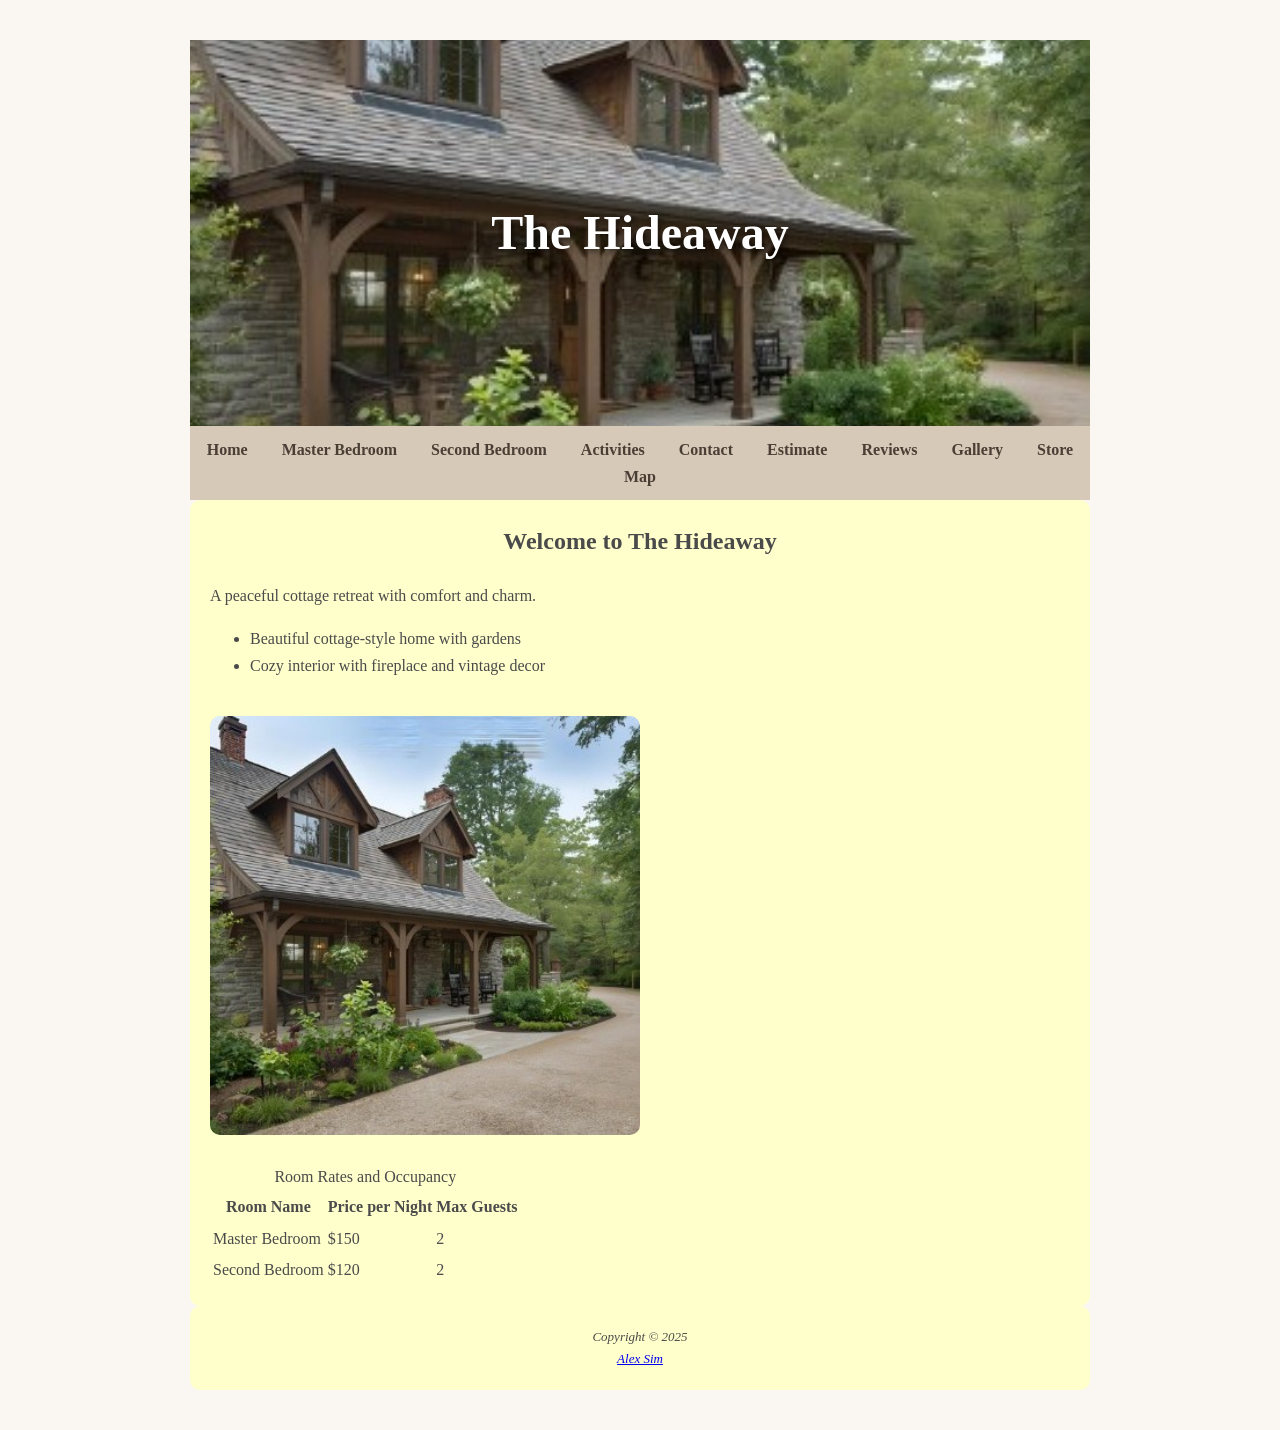
<file: index.html>
<!DOCTYPE html>
<html lang="en">
<head>
    <meta charset="utf-8">
    <title>The Hideaway</title>
    <meta name="viewport" content="width=device-width, initial-scale=1.0">
    <link href="css/styles.css" rel="stylesheet">
</head>

<body>
<div id="wrapper">
    
<header>
    <h1>The Hideaway</h1>
</header>

    <nav>
        <ul>
            <li><a href="index.html">Home</a></li>
            <li><a href="rooms/master-bedroom.html">Master Bedroom</a></li>
            <li><a href="rooms/second-bedroom.html">Second Bedroom</a></li>
            <li><a href="events/activities.html">Activities</a></li>
            <li><a href="contact.html">Contact</a></li>
            <li><a href="estimate.html">Estimate</a></li>
            <li><a href="reviews.html">Reviews</a></li>
            <li><a href="gallery.html">Gallery</a></li>
            <li><a href="store.html">Store</a></li>
            <li><a href="map.html">Map</a></li>
        </ul>
    </nav>

<main>
    <h2>Welcome to The Hideaway</h2>

    <p>A peaceful cottage retreat with comfort and charm.</p>

    <ul>
        <li>Beautiful cottage-style home with gardens</li>
        <li>Cozy interior with fireplace and vintage decor</li>
    </ul>

    <img src="images/cottage.jpg" alt="Cottage exterior">

    <table>
        <caption>Room Rates and Occupancy</caption>
        <thead>
            <tr>
                <th>Room Name</th>
                <th>Price per Night</th>
                <th>Max Guests</th>
            </tr>
        </thead>
        <tbody>
            <tr>
                <td>Master Bedroom</td>
                <td>$150</td>
                <td>2</td>
            </tr>
            <tr>
                <td>Second Bedroom</td>
                <td>$120</td>
                <td>2</td>
            </tr>
        </tbody>
    </table>
</main>

<footer>
    Copyright &copy; 2025<br>
    <a href="mailto:a0586681@amarillocollege.com">Alex Sim</a>
</footer>

</div>
</body>
</html>
</file>
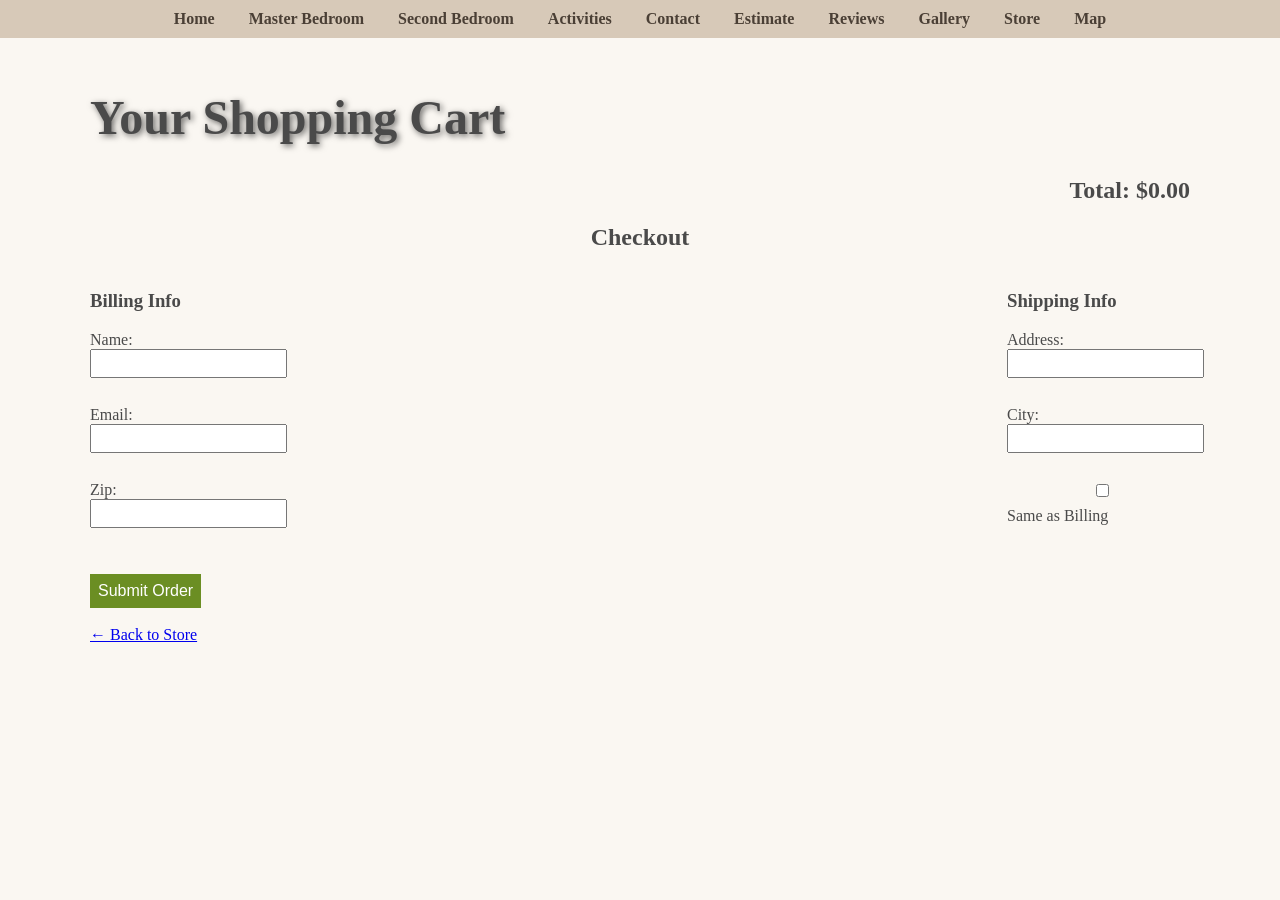
<file: cart.html>
<!DOCTYPE html>
<html lang="en">
<head>
    <meta charset="UTF-8">
    <title>Your Cart</title>
    <link rel="stylesheet" href="css/styles.css">
    <script src="scripts/cart.js" defer></script>
</head>

<body>

<!-- NAV -->
    <nav>
        <ul>
            <li><a href="index.html">Home</a></li>
            <li><a href="rooms/master-bedroom.html">Master Bedroom</a></li>
            <li><a href="rooms/second-bedroom.html">Second Bedroom</a></li>
            <li><a href="events/activities.html">Activities</a></li>
            <li><a href="contact.html">Contact</a></li>
            <li><a href="estimate.html">Estimate</a></li>
            <li><a href="reviews.html">Reviews</a></li>
            <li><a href="gallery.html">Gallery</a></li>
            <li><a href="store.html">Store</a></li>
            <li><a href="map.html">Map</a></li>
        </ul>
    </nav>

<!-- MAIN CONTAINER -->
<div class="container">

    <h1>Your Shopping Cart</h1>

    <!-- CART ITEMS -->
    <div id="cartItems"></div>

    <!-- CHECKOUT -->
    <h2>Checkout</h2>

    <form id="orderForm">

        <div class="form-grid">

            <div>
                <h3>Billing Info</h3>
                Name: <input type="text" id="name"><br>
                Email: <input type="text" id="email"><br>
                Zip: <input type="text" id="zip"><br>
            </div>

            <div>
                <h3>Shipping Info</h3>
                Address: <input type="text" id="shipAddress"><br>
                City: <input type="text" id="shipCity"><br>

                <label>
                    <input type="checkbox" onclick="copyInfo()"> Same as Billing
                </label>
            </div>

        </div>

        <br>
        <button type="submit">Submit Order</button>

    </form>

    <p id="confirmation" class="success-msg">
        Order submitted successfully!
    </p>

    <br>
    <a href="store.html">← Back to Store</a>

</div>

</body>
</html>
</file>
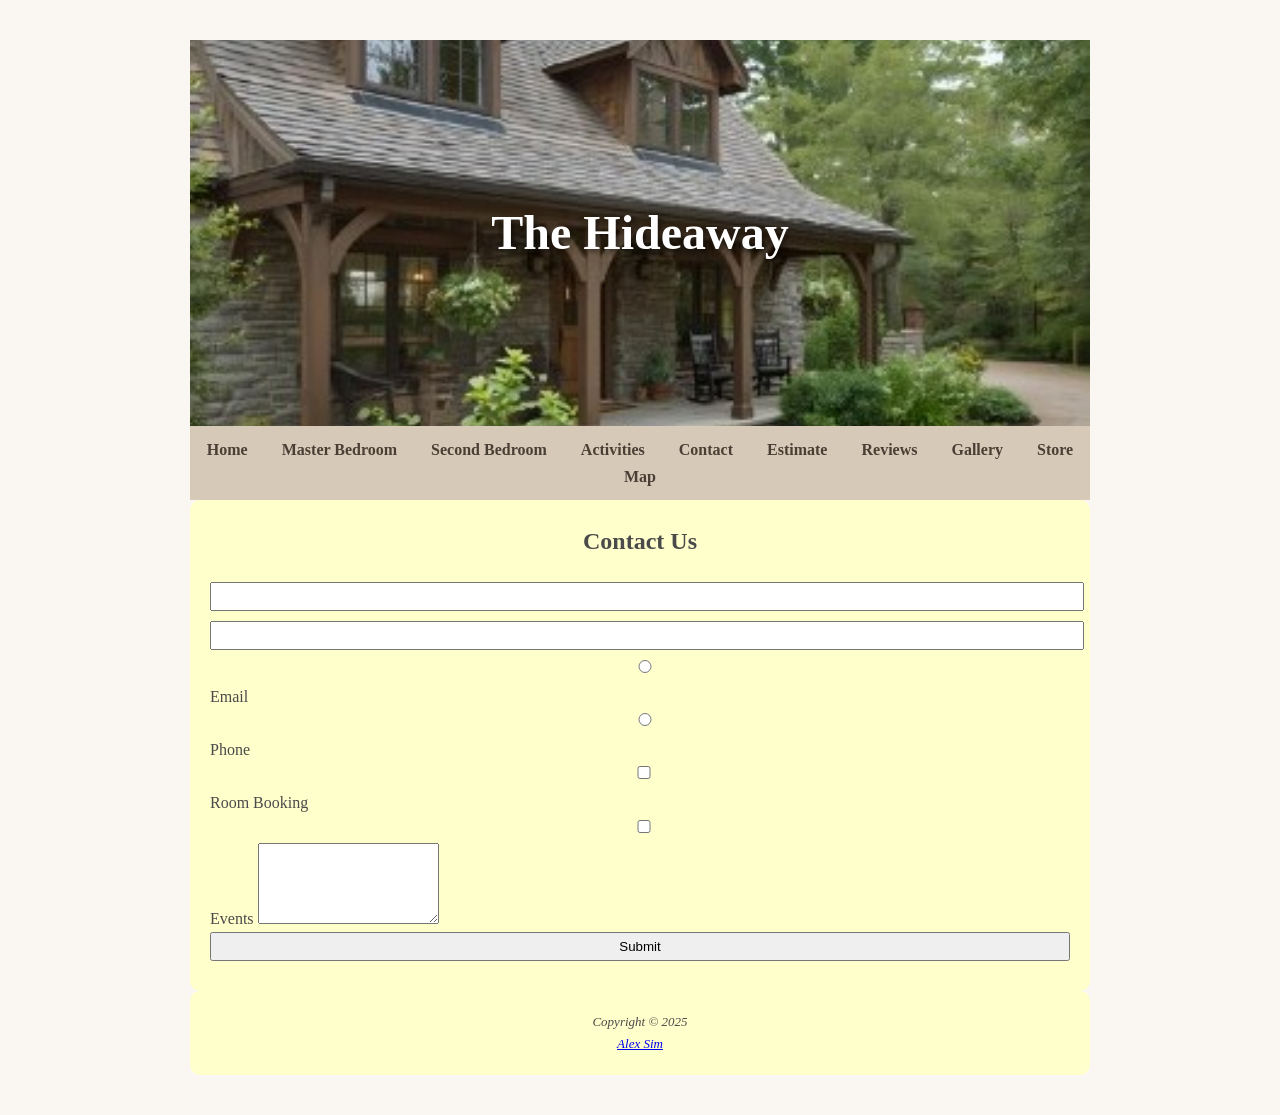
<file: contact.html>
<!DOCTYPE html>
<html lang="en">
<head>
<meta charset="utf-8">
<title>Contact - The Hideaway</title>
<meta name="viewport" content="width=device-width, initial-scale=1.0">
<link href="css/styles.css" rel="stylesheet">
</head>

<body>
<div id="wrapper">

<header>
    <h1>The Hideaway</h1>
</header>

    <nav>
        <ul>
            <li><a href="index.html">Home</a></li>
            <li><a href="rooms/master-bedroom.html">Master Bedroom</a></li>
            <li><a href="rooms/second-bedroom.html">Second Bedroom</a></li>
            <li><a href="events/activities.html">Activities</a></li>
            <li><a href="contact.html">Contact</a></li>
            <li><a href="estimate.html">Estimate</a></li>
            <li><a href="reviews.html">Reviews</a></li>
            <li><a href="gallery.html">Gallery</a></li>
            <li><a href="store.html">Store</a></li>
            <li><a href="map.html">Map</a></li>
        </ul>
    </nav>

<main>
<h2>Contact Us</h2>

<form action="#" method="post">

<input type="text" name="name" required>
<input type="email" name="email" required>

<input type="radio" name="contact" value="email"> Email
<input type="radio" name="contact" value="phone"> Phone

<input type="checkbox" name="services" value="room"> Room Booking
<input type="checkbox" name="services" value="events"> Events

<textarea name="message" rows="5"></textarea>

<input type="submit" value="Submit">

</form>
</main>

<footer>
Copyright &copy; 2025<br>
<a href="mailto:a0586681@amarillocollege.com">Alex Sim</a>
</footer>

</div>
</body>
</html>
</file>
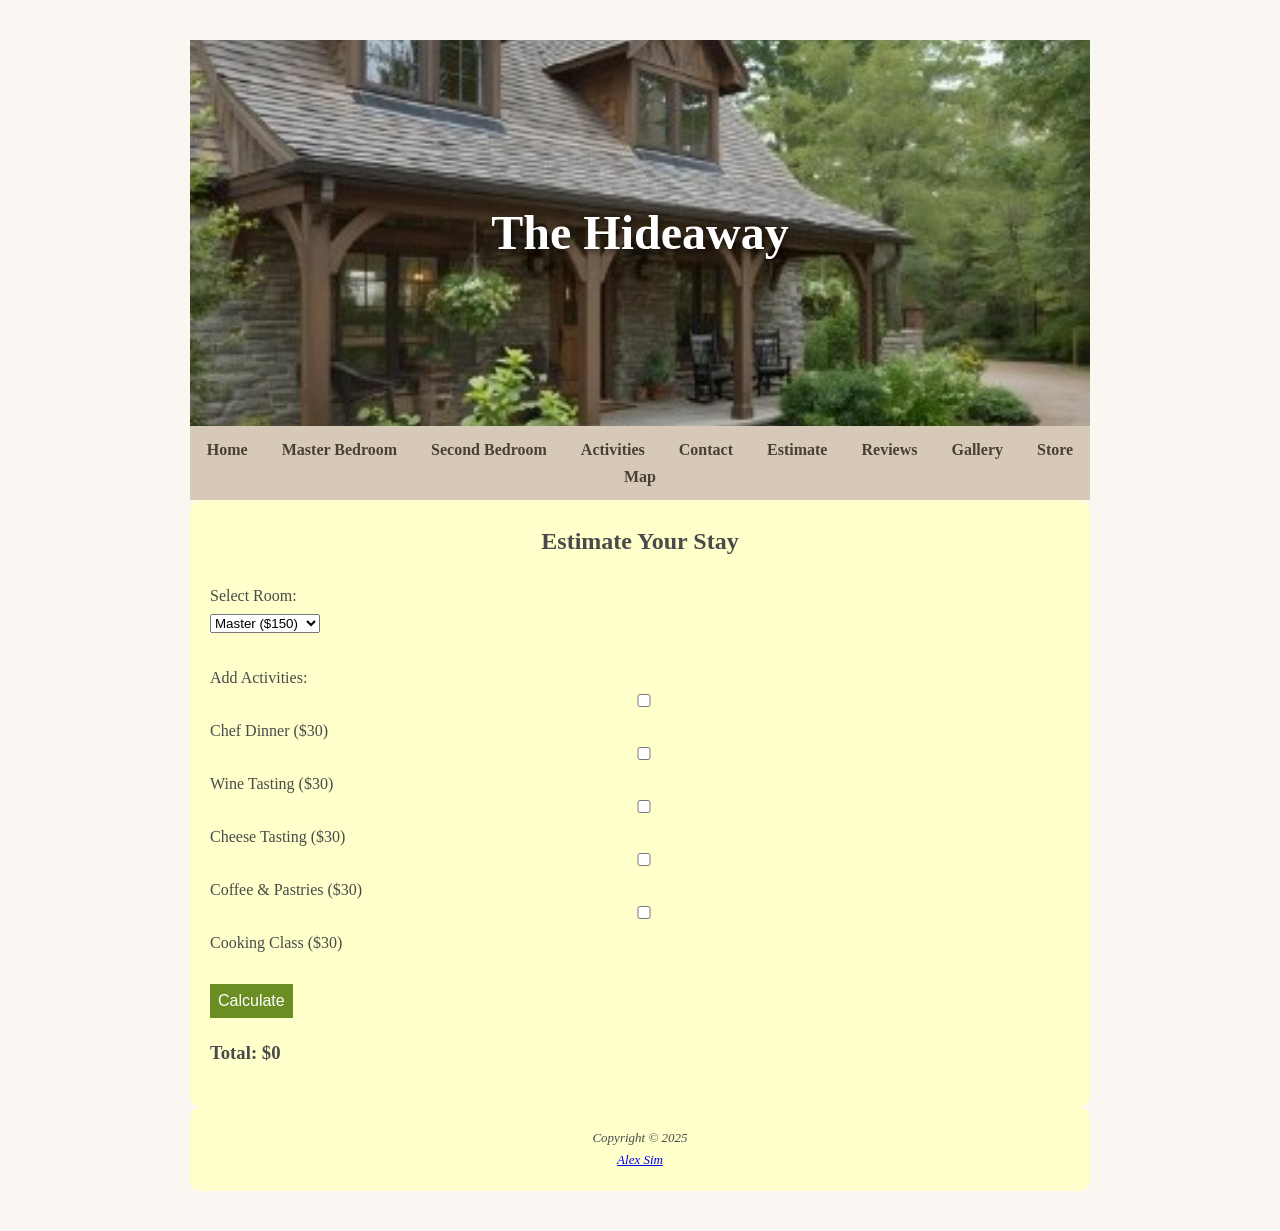
<file: estimate.html>
<!DOCTYPE html>
<html lang="en">
<head>
<meta charset="utf-8">
<title>Estimate - The Hideaway</title>
<meta name="viewport" content="width=device-width, initial-scale=1.0">
<link href="css/styles.css" rel="stylesheet">

<!-- ✅ FIXED path to JS file -->
<script src="scripts/estimate.js" defer></script>
</head>

<body>
<div id="wrapper">

<header>
    <h1>The Hideaway</h1>
</header>

    <nav>
        <ul>
            <li><a href="index.html">Home</a></li>
            <li><a href="rooms/master-bedroom.html">Master Bedroom</a></li>
            <li><a href="rooms/second-bedroom.html">Second Bedroom</a></li>
            <li><a href="events/activities.html">Activities</a></li>
            <li><a href="contact.html">Contact</a></li>
            <li><a href="estimate.html">Estimate</a></li>
            <li><a href="reviews.html">Reviews</a></li>
            <li><a href="gallery.html">Gallery</a></li>
            <li><a href="store.html">Store</a></li>
            <li><a href="map.html">Map</a></li>
        </ul>
    </nav>

<main>
<h2>Estimate Your Stay</h2>

<form id="estimateForm">

<label>Select Room:</label><br>
<select id="room">
    <option value="150">Master ($150)</option>
    <option value="120">Second ($120)</option>
</select><br><br>

<label>Add Activities:</label><br>
<input type="checkbox" value="30"> Chef Dinner ($30)<br>
<input type="checkbox" value="30"> Wine Tasting ($30)<br>
<input type="checkbox" value="30"> Cheese Tasting ($30)<br>
<input type="checkbox" value="30"> Coffee & Pastries ($30)<br>
<input type="checkbox" value="30"> Cooking Class ($30)<br><br>

<button type="button" onclick="calculateTotal()">Calculate</button>

</form>

<h3 id="totalCost">Total: $0</h3>

</main>

<footer>
Copyright &copy; 2025<br>
<a href="mailto:a0586681@amarillocollege.com">Alex Sim</a>
</footer>

</div>
</body>
</html>
</file>
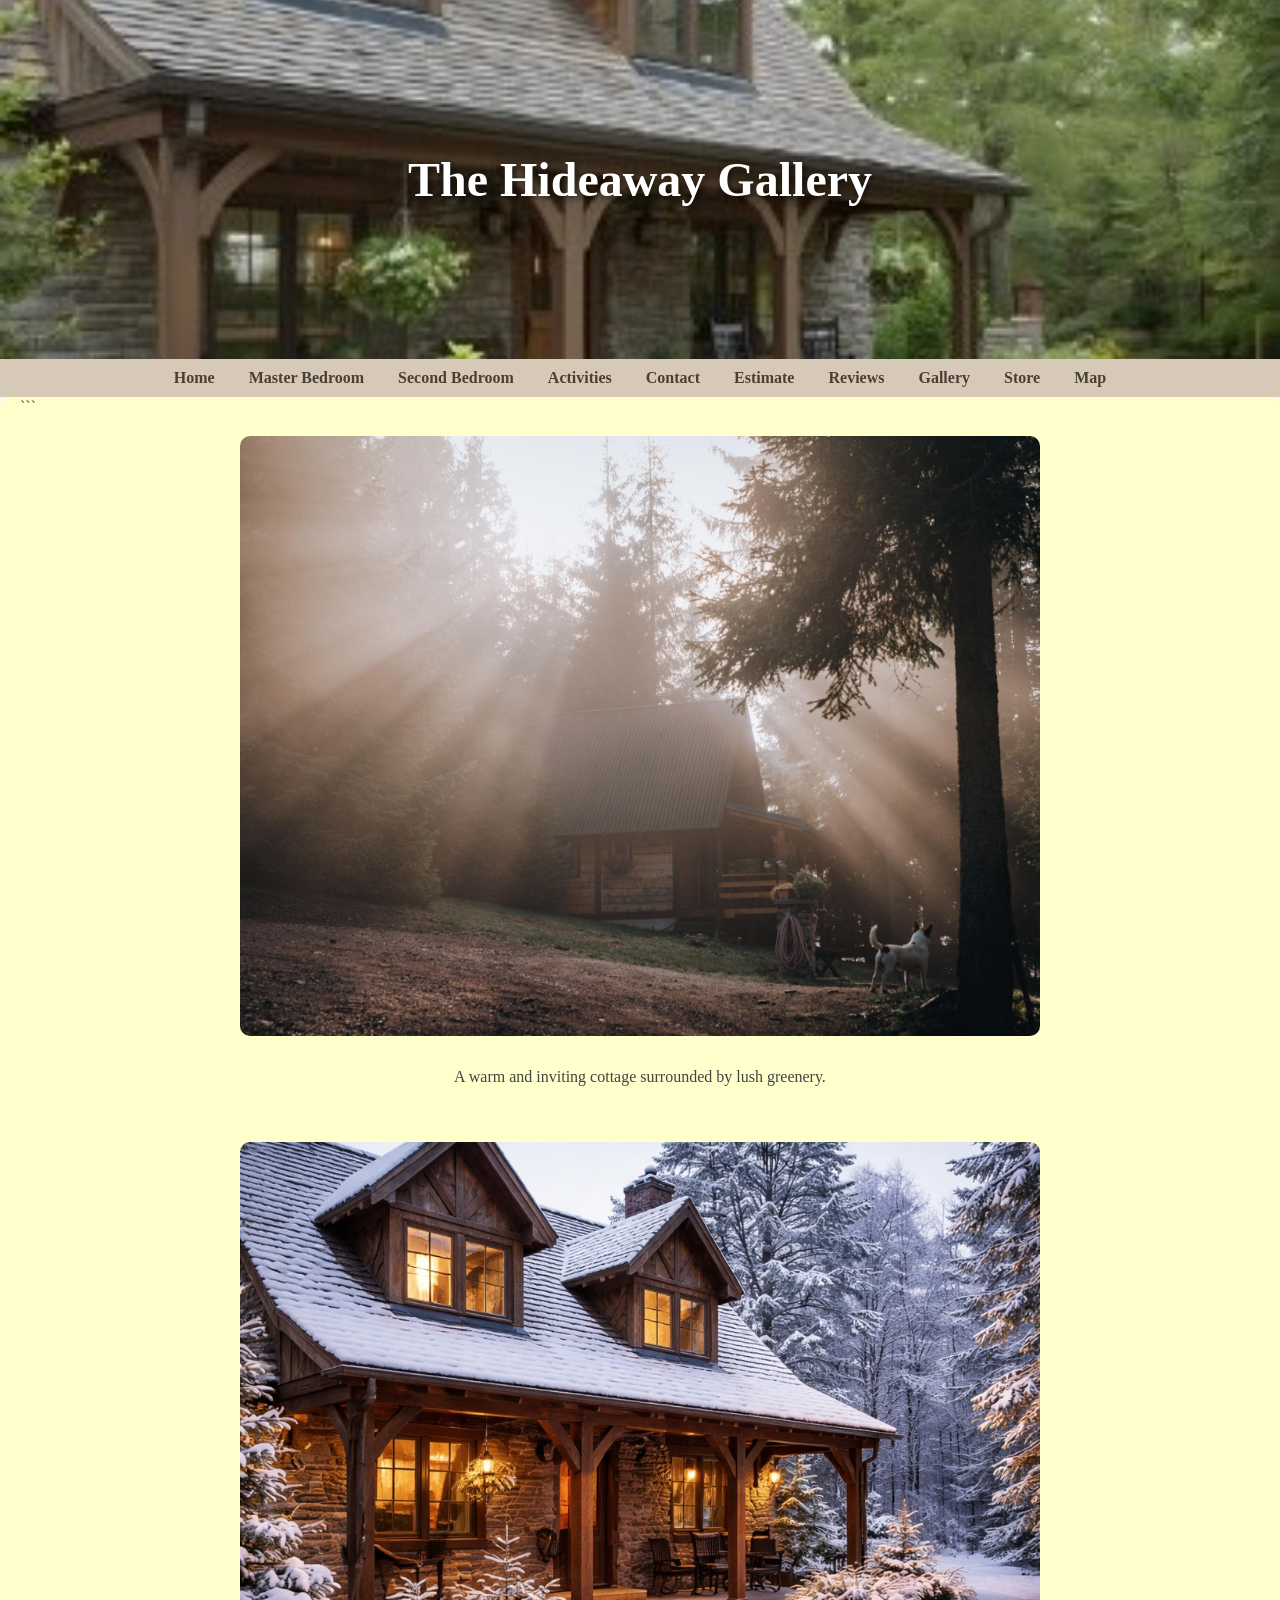
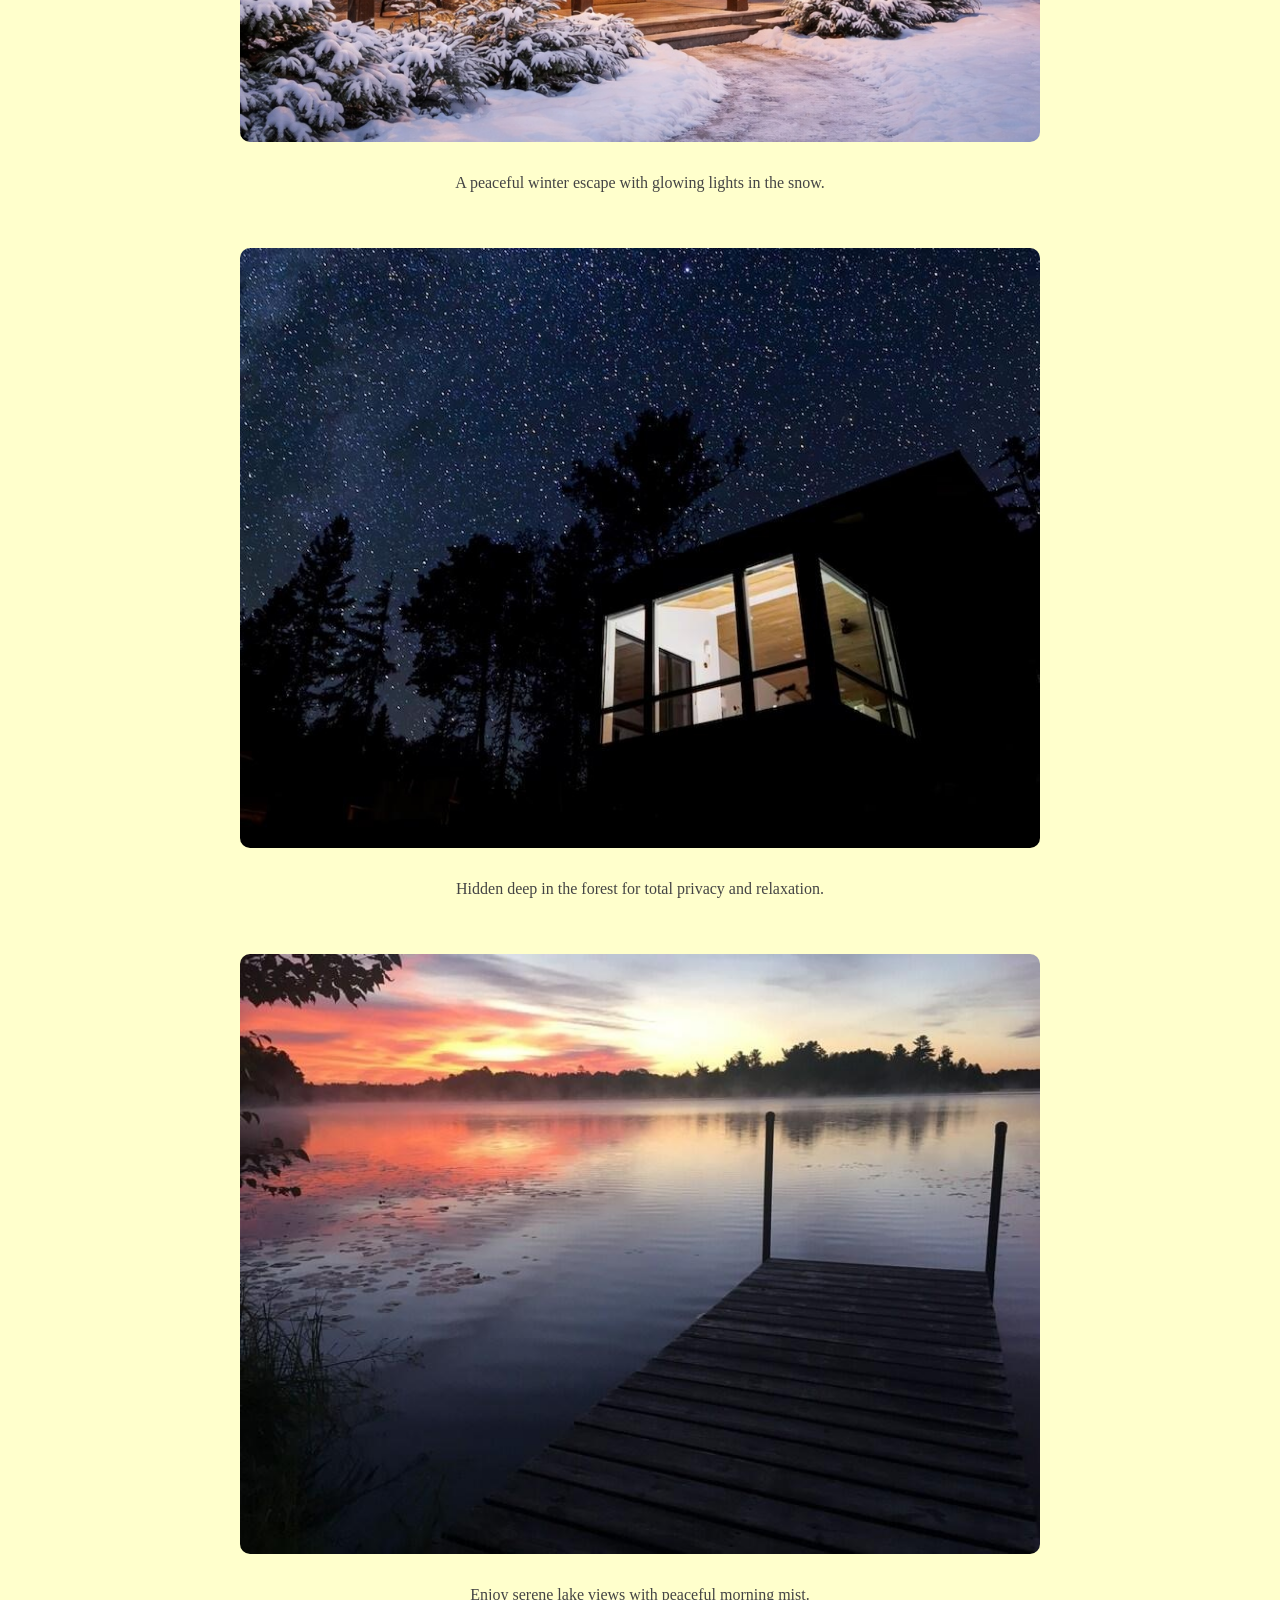
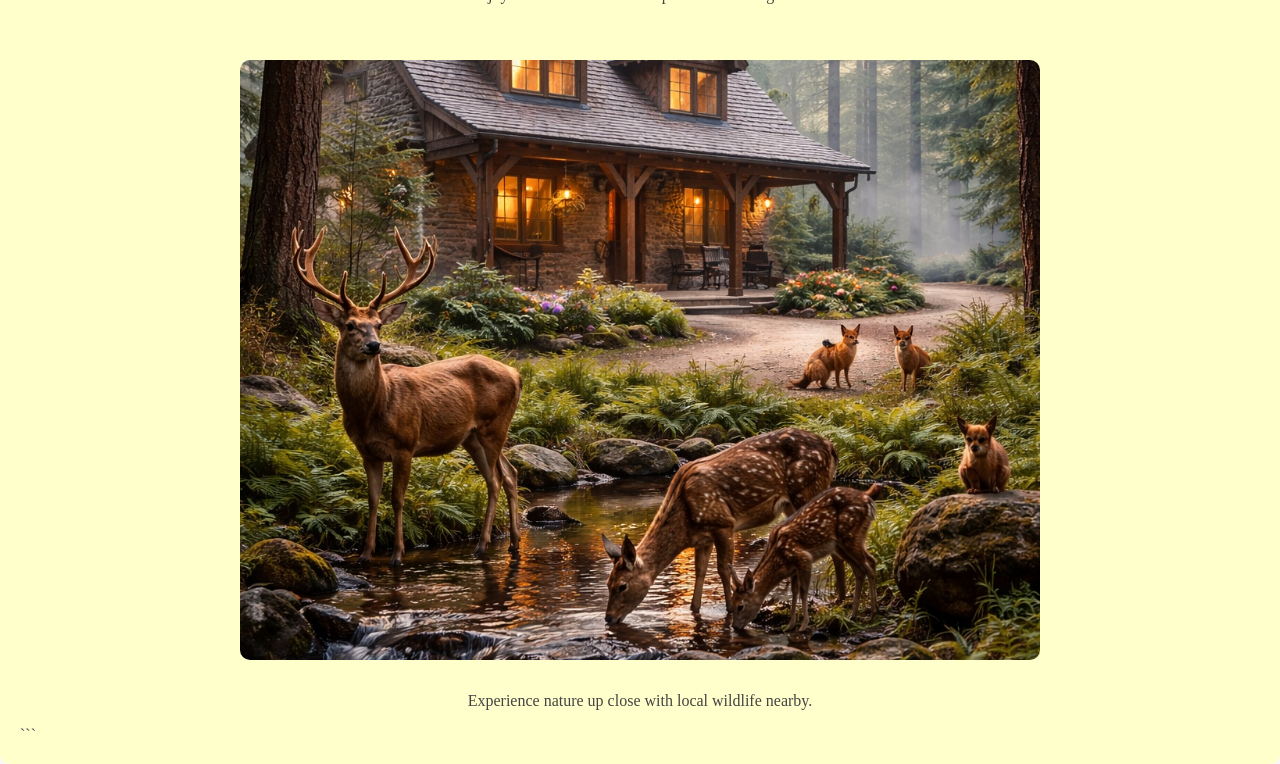
<file: gallery.html>
<!DOCTYPE html>

<html lang="en">
<head>
    <meta charset="UTF-8">
    <title>Gallery - The Hideaway</title>
    <link rel="stylesheet" href="css/styles.css">
</head>
<body>

<header>
    <h1>The Hideaway Gallery</h1>
</header>

    <nav>
        <ul>
            <li><a href="index.html">Home</a></li>
            <li><a href="rooms/master-bedroom.html">Master Bedroom</a></li>
            <li><a href="rooms/second-bedroom.html">Second Bedroom</a></li>
            <li><a href="events/activities.html">Activities</a></li>
            <li><a href="contact.html">Contact</a></li>
            <li><a href="estimate.html">Estimate</a></li>
            <li><a href="reviews.html">Reviews</a></li>
            <li><a href="gallery.html">Gallery</a></li>
            <li><a href="store.html">Store</a></li>
            <li><a href="map.html">Map</a></li>
        </ul>
    </nav>

<main>

```
<!-- Image gallery showing different views of The Hideaway -->
<div class="gallery">

    <div class="gallery-item">
        <a href="images/img2.jpg" target="_blank">
            <img src="images/img2.jpg" alt="Cottage Exterior">
        </a>
        <p class="caption">A warm and inviting cottage surrounded by lush greenery.</p>
    </div>

    <div class="gallery-item">
        <a href="images/img4.jpg" target="_blank">
            <img src="images/img4.jpg" alt="Winter Cottage">
        </a>
        <p class="caption">A peaceful winter escape with glowing lights in the snow.</p>
    </div>

    <div class="gallery-item">
        <a href="images/img3.jpg" target="_blank">
            <img src="images/img3.jpg" alt="Forest Retreat">
        </a>
        <p class="caption">Hidden deep in the forest for total privacy and relaxation.</p>
    </div>

    <div class="gallery-item">
        <a href="images/img1.jpg" target="_blank">
            <img src="images/img1.jpg" alt="Lake View">
        </a>
        <p class="caption">Enjoy serene lake views with peaceful morning mist.</p>
    </div>

    <div class="gallery-item">
        <a href="images/img5.jpg" target="_blank">
            <img src="images/img5.jpg" alt="Wildlife Scene">
        </a>
        <p class="caption">Experience nature up close with local wildlife nearby.</p>
    </div>

</div>
```

</main>

</body>
</html>
</file>
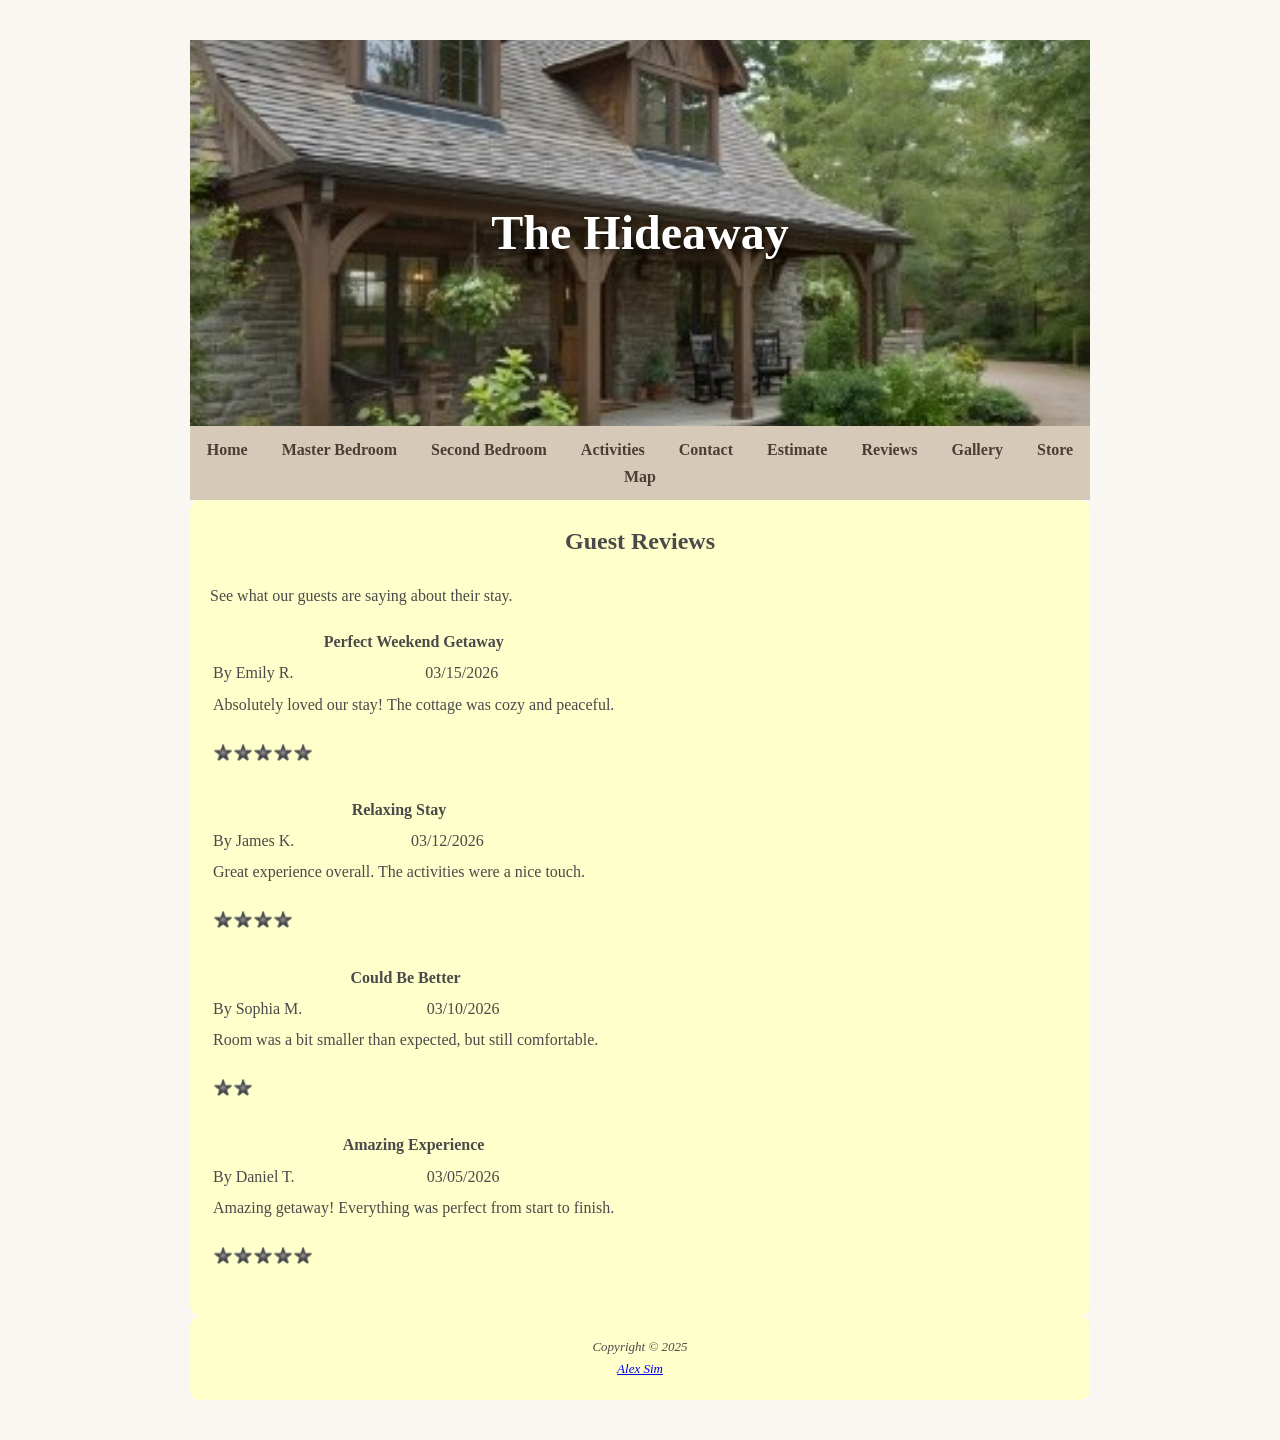
<file: reviews.html>
<!DOCTYPE html>
<html lang="en">
<head>
<meta charset="utf-8">
<title>Guest Reviews - The Hideaway</title>
<meta name="viewport" content="width=device-width, initial-scale=1.0">
<link href="css/styles.css" rel="stylesheet">

<script src="scripts/project03-04.js" defer></script>
</head>

<body>
<div id="wrapper">

<header>
    <h1>The Hideaway</h1>
</header>

    <nav>
        <ul>
            <li><a href="index.html">Home</a></li>
            <li><a href="rooms/master-bedroom.html">Master Bedroom</a></li>
            <li><a href="rooms/second-bedroom.html">Second Bedroom</a></li>
            <li><a href="events/activities.html">Activities</a></li>
            <li><a href="contact.html">Contact</a></li>
            <li><a href="estimate.html">Estimate</a></li>
            <li><a href="reviews.html">Reviews</a></li>
            <li><a href="gallery.html">Gallery</a></li>
            <li><a href="store.html">Store</a></li>
            <li><a href="map.html">Map</a></li>
        </ul>
    </nav>

<main>
<h2>Guest Reviews</h2>

<p>See what our guests are saying about their stay.</p>

<div id="reviews"></div>

</main>

<footer>
Copyright &copy; 2025<br>
<a href="mailto:a0586681@amarillocollege.com">Alex Sim</a>
</footer>

</div>
</body>
</html>
</file>
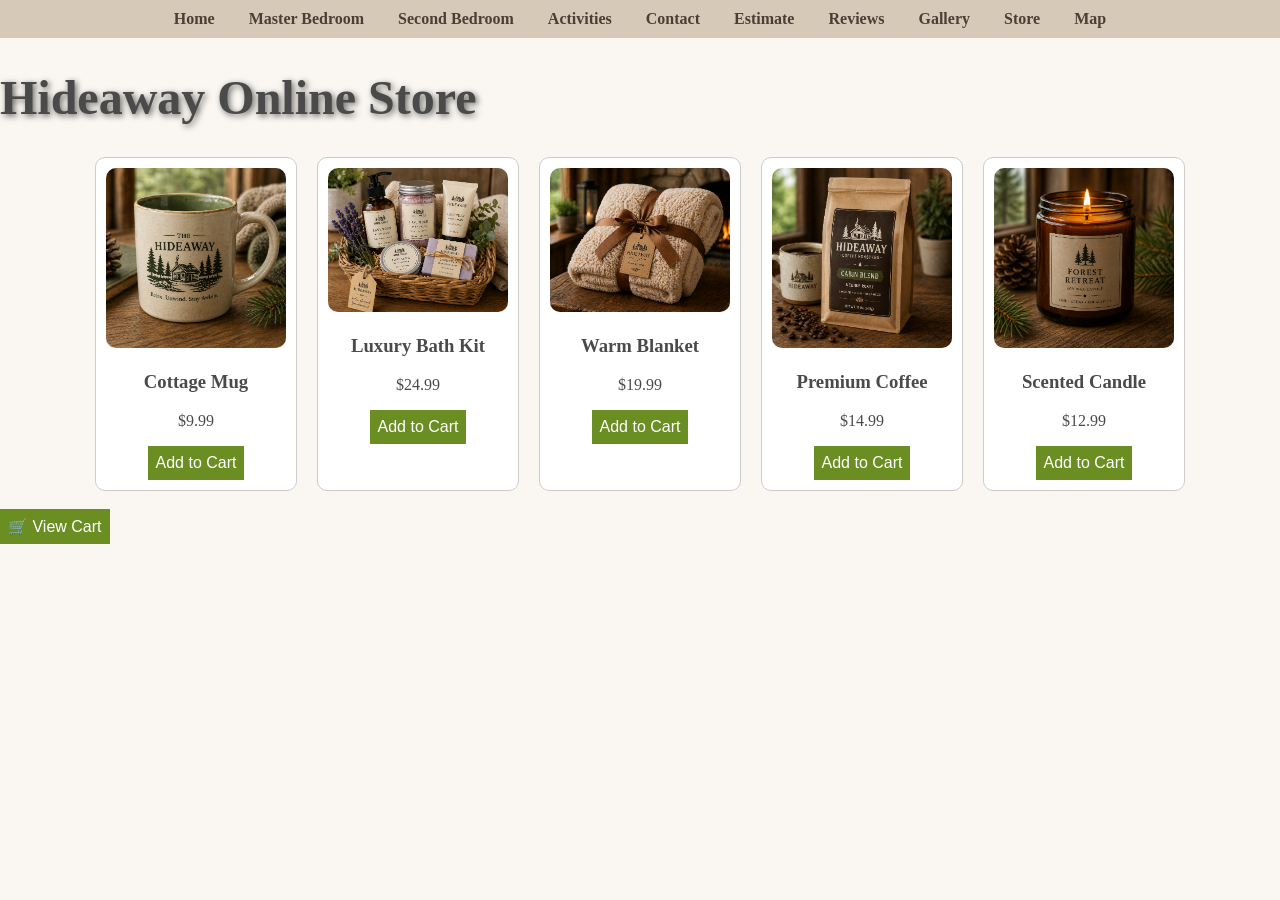
<file: store.html>
<!DOCTYPE html>
<html lang="en">
<head>
    <meta charset="UTF-8">
    <title>Hideaway Store</title>
    <link rel="stylesheet" href="css/styles.css">
    <script src="scripts/store.js" defer></script>
</head>

<body>

<!-- NAV -->
    <nav>
        <ul>
            <li><a href="index.html">Home</a></li>
            <li><a href="rooms/master-bedroom.html">Master Bedroom</a></li>
            <li><a href="rooms/second-bedroom.html">Second Bedroom</a></li>
            <li><a href="events/activities.html">Activities</a></li>
            <li><a href="contact.html">Contact</a></li>
            <li><a href="estimate.html">Estimate</a></li>
            <li><a href="reviews.html">Reviews</a></li>
            <li><a href="gallery.html">Gallery</a></li>
            <li><a href="store.html">Store</a></li>
            <li><a href="map.html">Map</a></li>
        </ul>
    </nav>

<h1>Hideaway Online Store</h1>

<section id="products">

    <div class="product">
        <img src="images/product5.jpg">
        <h3>Cottage Mug</h3>
        <p>$9.99</p>
        <button onclick="addToCart('Cottage Mug', 9.99)">Add to Cart</button>
    </div>

    <div class="product">
        <img src="images/product3.jpg">
        <h3>Luxury Bath Kit</h3>
        <p>$24.99</p>
        <button onclick="addToCart('Luxury Bath Kit', 24.99)">Add to Cart</button>
    </div>

    <div class="product">
        <img src="images/product2.jpg">
        <h3>Warm Blanket</h3>
        <p>$19.99</p>
        <button onclick="addToCart('Warm Blanket', 19.99)">Add to Cart</button>
    </div>

    <div class="product">
        <img src="images/product4.jpg">
        <h3>Premium Coffee</h3>
        <p>$14.99</p>
        <button onclick="addToCart('Premium Coffee', 14.99)">Add to Cart</button>
    </div>

    <div class="product">
        <img src="images/product1.jpg">
        <h3>Scented Candle</h3>
        <p>$12.99</p>
        <button onclick="addToCart('Scented Candle', 12.99)">Add to Cart</button>
    </div>

</section>

<br>
<a href="cart.html"><button>🛒 View Cart</button></a>

<p id="message"></p>

</body>
</html>
</file>
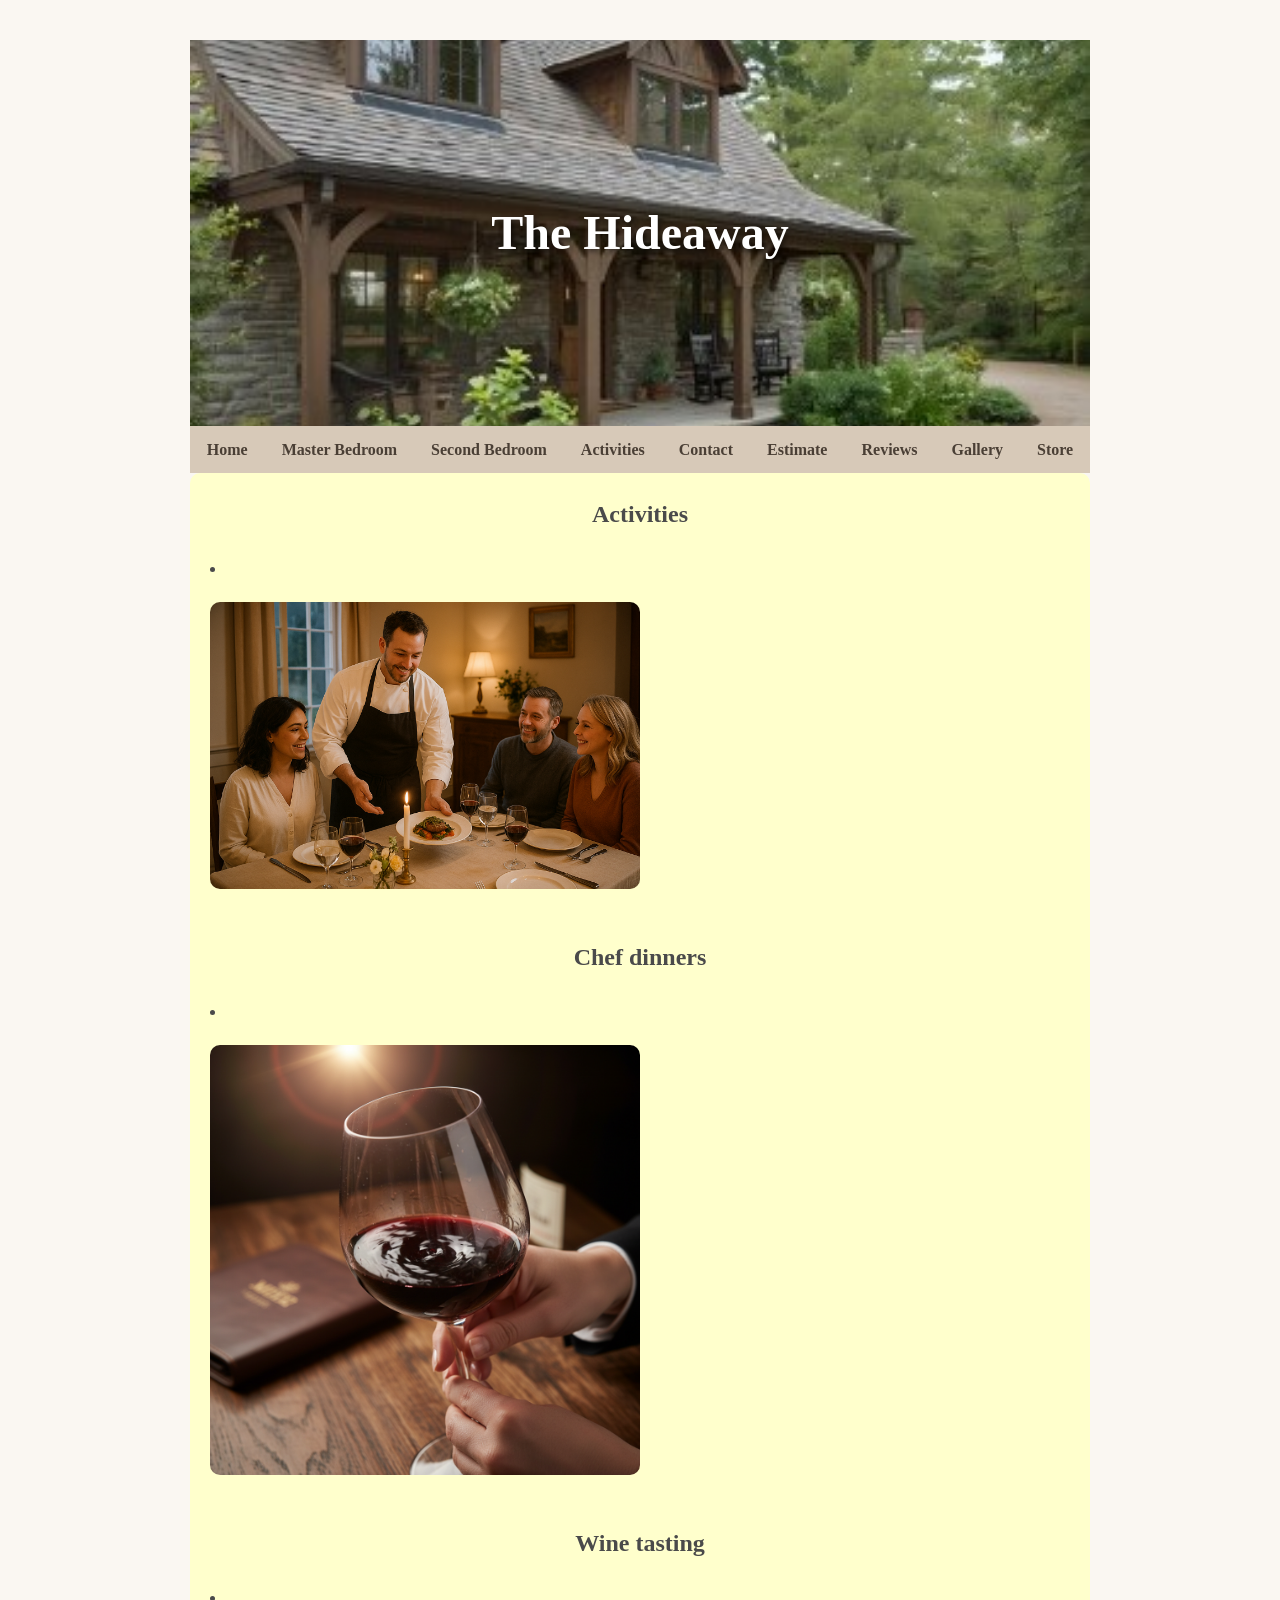
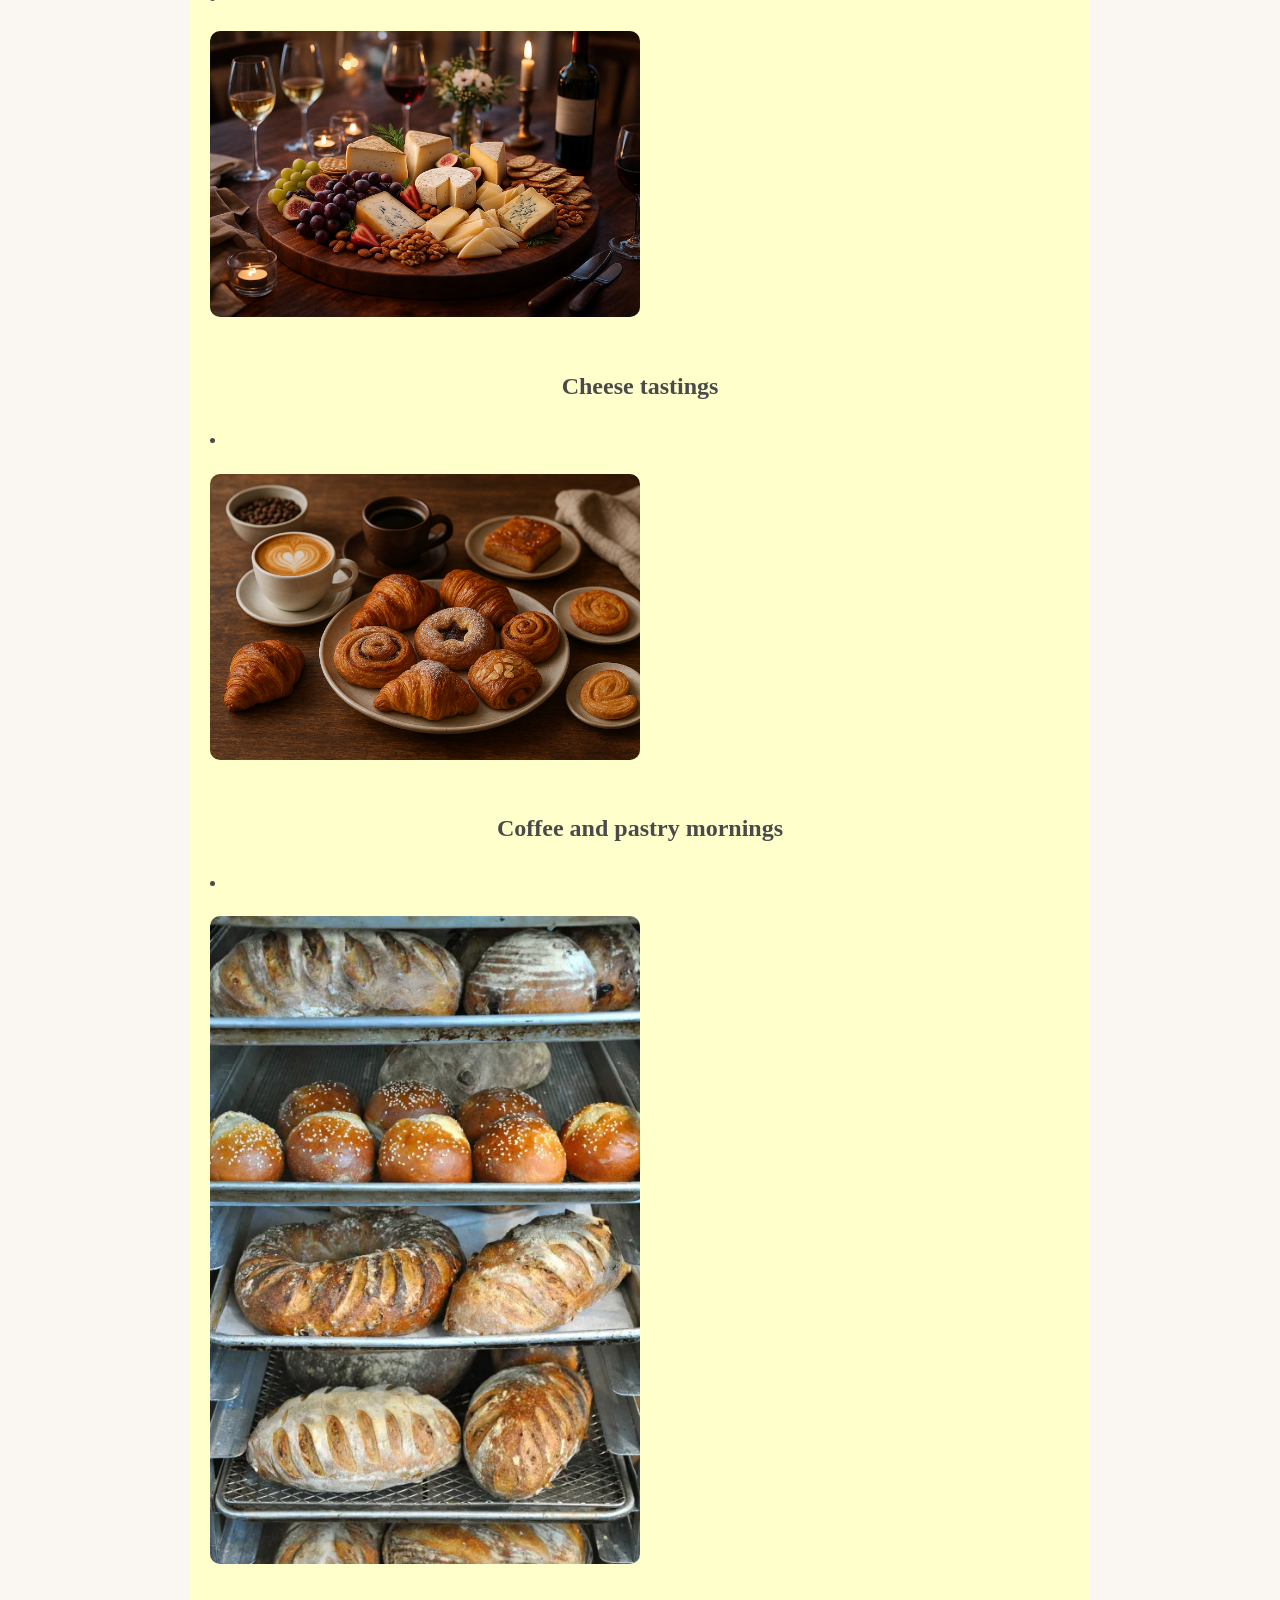
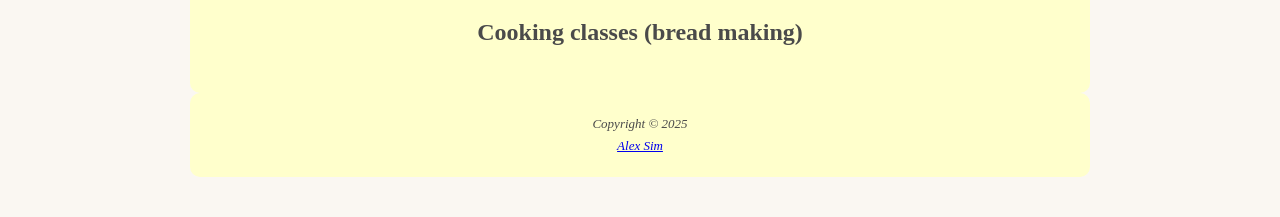
<file: events/activities.html>
<!DOCTYPE html>
<html lang="en">
<head>
    <meta charset="utf-8">
    <title>The Hideaway</title>
    <link href="../css/styles.css" rel="stylesheet">
</head>

<body>
<div id="wrapper">

    <header>
        <h1>The Hideaway</h1>
    </header>

    <nav>
        <ul> 
            <li><a href="../index.html">Home</a></li>
            <li><a href="../rooms/master-bedroom.html">Master Bedroom</a></li>
            <li><a href="../rooms/second-bedroom.html">Second Bedroom</a></li>
            <li><a href="activities.html">Activities</a></li>
            <li><a href="../contact.html">Contact</a></li>
			<li><a href="../estimate.html">Estimate</a></li>
			<li><a href="../reviews.html">Reviews</a></li>
			<li><a href="../gallery.html">Gallery</a></li>
			<li><a href="../store.html">Store</a></li>
        </ul>
    </nav>
<main>
<h2>Activities</h2>

<ul class="event-list"></ul>

<li><article>
<img src="../images/chef.png" alt="">
<h2>Chef dinners</h2>
</article></li>

<li><article>
<img src="../images/wine.png" alt="">
<h2>Wine tasting</h2>
</article></li>
            <li>
                <article>
                    <img src="../images/cheese.png" alt="Cheese platter for tasting">
                    <h2>Cheese tastings</h2>
                </article>
            </li>

            <li>
                <article>
                    <img src="../images/coffee.png" alt="Coffee cup and pastries">
                    <h2>Coffee and pastry mornings</h2>
                </article>
            </li>

            <li>
                <article>
                    <img src="../images/bread.png" alt="Bread being prepared for class">
                    <h2>Cooking classes (bread making)</h2>
                </article>
            </li>
    </main>

    <footer>
        Copyright &copy; 2025<br>
        <a href="mailto:a0586681@amarillocollege.com">Alex Sim</a>
    </footer>

</div>
</body>
</html>
</file>
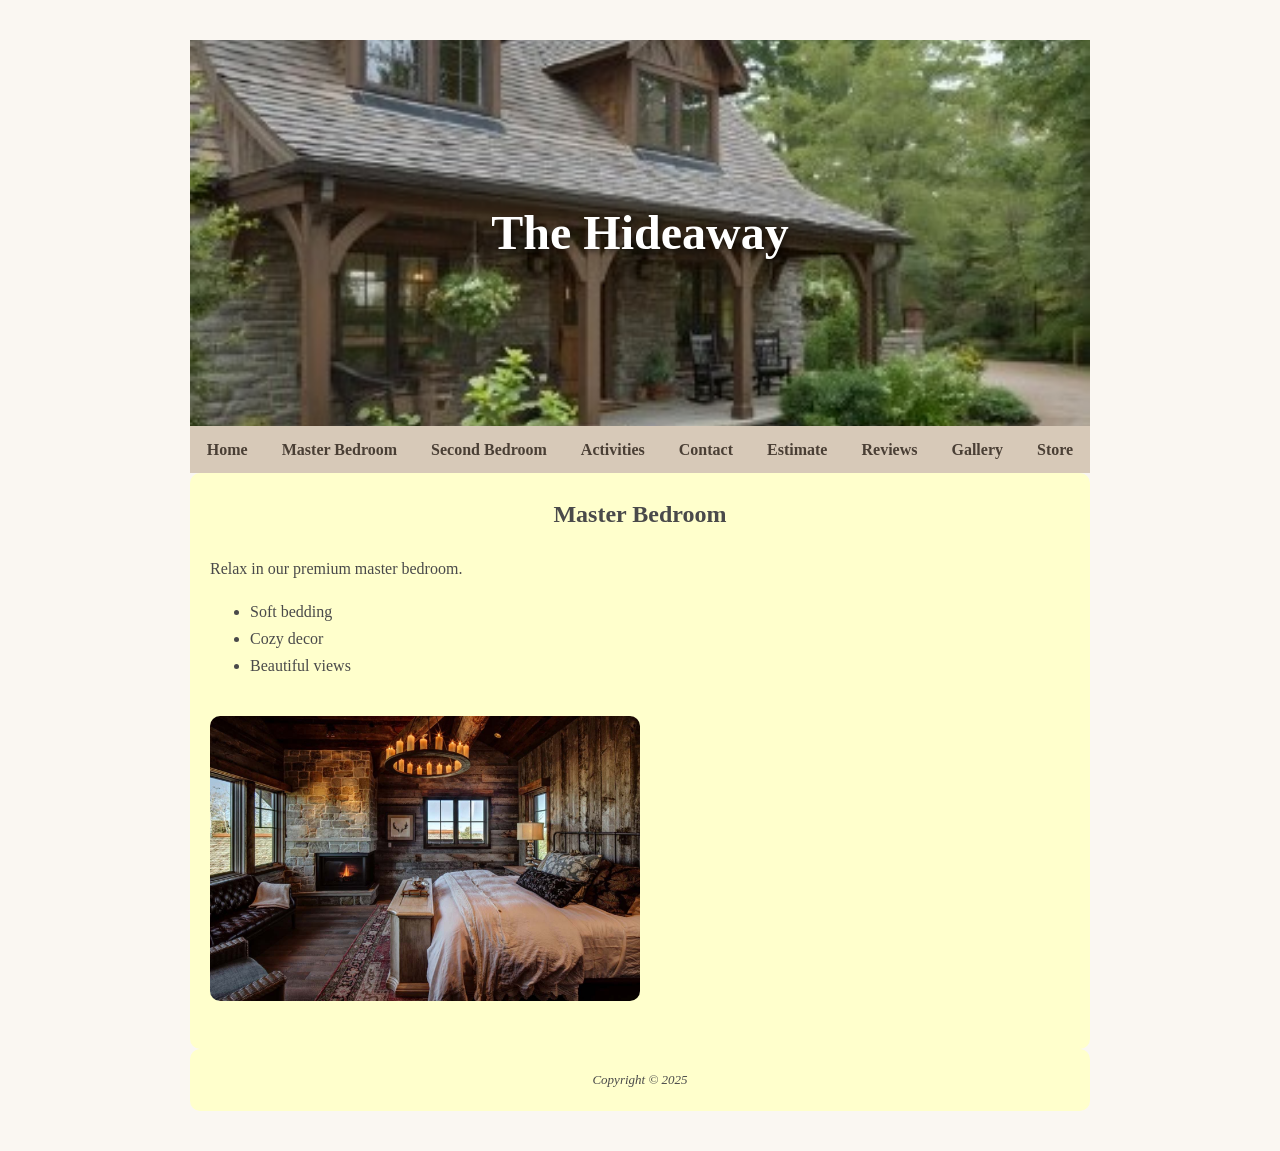
<file: rooms/master-bedroom.html>
<!DOCTYPE html>
<html lang="en">
<head>
<meta charset="utf-8">
<title>Master Bedroom</title>
<meta name="viewport" content="width=device-width, initial-scale=1.0">
<link href="../css/styles.css" rel="stylesheet">
</head>

<body>
<div id="wrapper">

<header><h1>The Hideaway</h1></header>

<nav>
<ul>
<li><a href="../index.html">Home</a></li>
<li><a href="master-bedroom.html">Master Bedroom</a></li>
<li><a href="second-bedroom.html">Second Bedroom</a></li>
<li><a href="../events/activities.html">Activities</a></li>
<li><a href="../contact.html">Contact</a></li>
<li><a href="../estimate.html">Estimate</a></li>
<li><a href="../reviews.html">Reviews</a></li>
<li><a href="../gallery.html">Gallery</a></li>
<li><a href="../store.html">Store</a></li>
</ul>
</nav>

<main>
<h2>Master Bedroom</h2>

<p>Relax in our premium master bedroom.</p>

<ul>
<li>Soft bedding</li>
<li>Cozy decor</li>
<li>Beautiful views</li>
</ul>

<img src="../images/room.1.jpg" alt="Master bedroom">
</main>

<footer>Copyright &copy; 2025</footer>

</div>
</body>
</html>
</file>
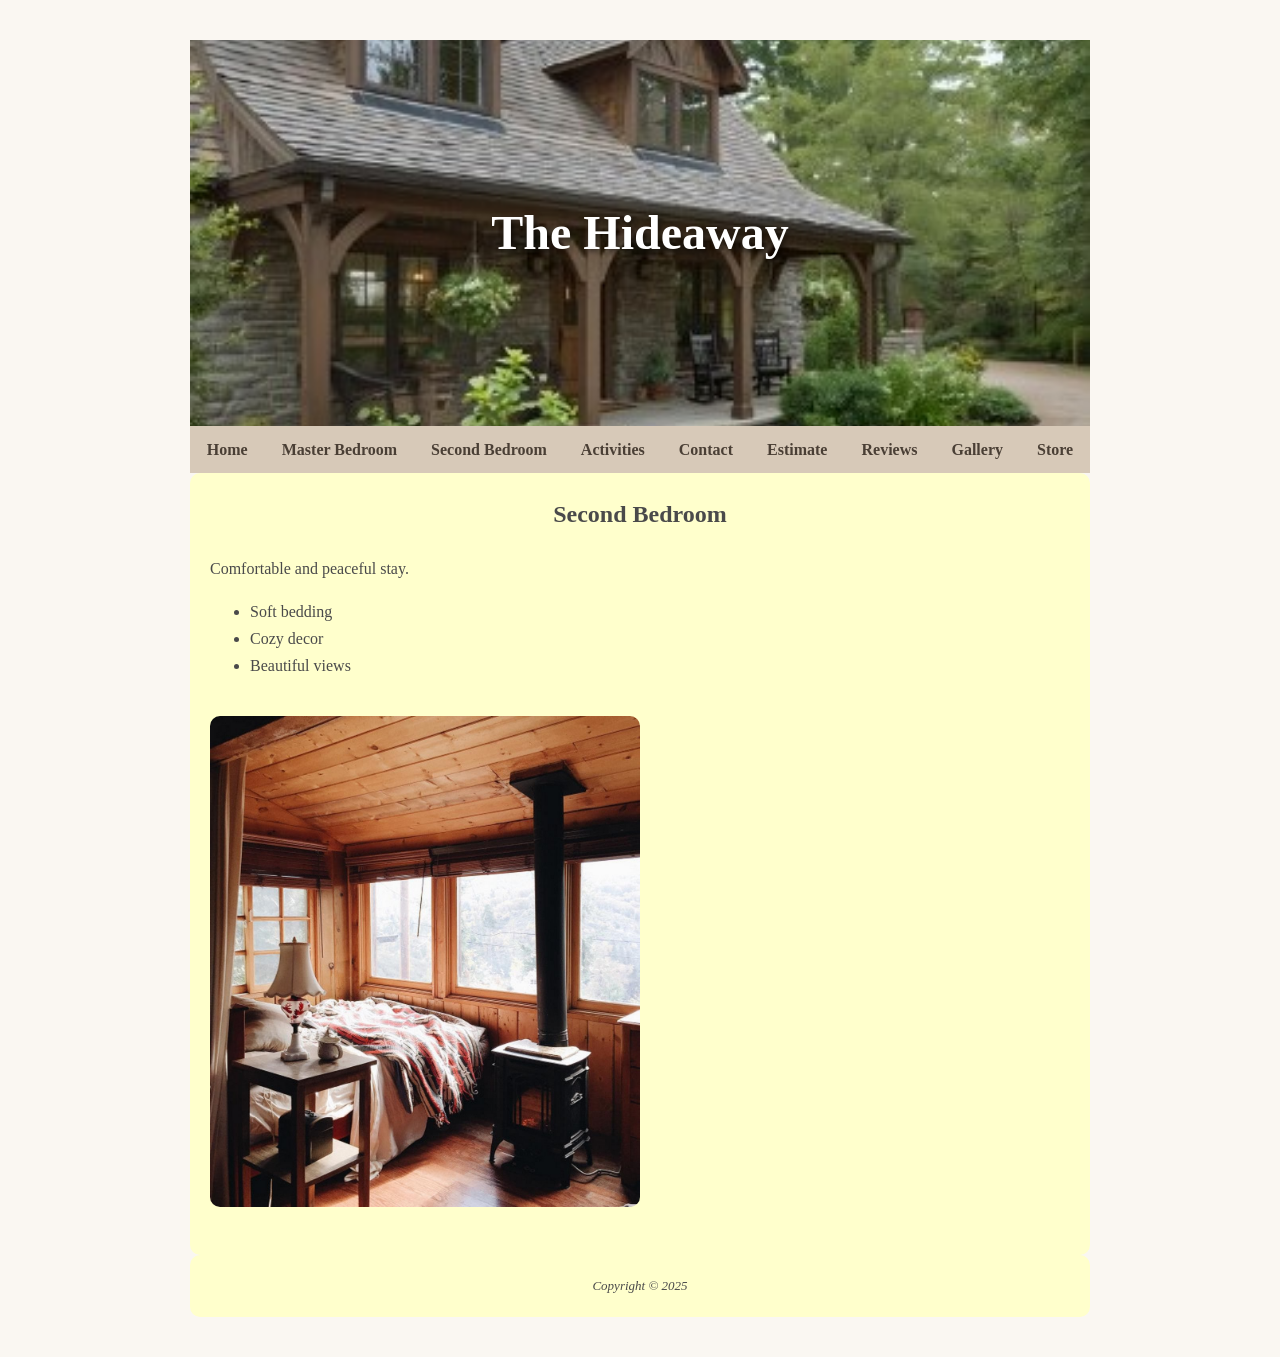
<file: rooms/second-bedroom.html>
<!DOCTYPE html>
<html lang="en">
<head>
<meta charset="utf-8">
<title>Master Bedroom</title>
<meta name="viewport" content="width=device-width, initial-scale=1.0">
<link href="../css/styles.css" rel="stylesheet">
</head>

<body>
<div id="wrapper">

<header><h1>The Hideaway</h1></header>

<nav>
<ul>
<li><a href="../index.html">Home</a></li>
<li><a href="master-bedroom.html">Master Bedroom</a></li>
<li><a href="second-bedroom.html">Second Bedroom</a></li>
<li><a href="../events/activities.html">Activities</a></li>
<li><a href="../contact.html">Contact</a></li>
<li><a href="../estimate.html">Estimate</a></li>
<li><a href="../reviews.html">Reviews</a></li>
<li><a href="../gallery.html">Gallery</a></li>
<li><a href="../store.html">Store</a></li>
</ul>
</nav>

<main>
<h2>Second Bedroom</h2>

<p>Comfortable and peaceful stay.</p>

<ul>
<li>Soft bedding</li>
<li>Cozy decor</li>
<li>Beautiful views</li>
</ul>

<img src="../images/room2.jpg" alt="Second bedroom">
</main>

<footer>Copyright &copy; 2025</footer>

</div>
</body>
</html>
</file>
<file: css/styles.css>
/* ===== Global Reset & Base Styling ===== */
body {
    margin: 0;
    font-family: Georgia, serif;
    background-color: #faf7f2;
    color: #4a4a4a;
}

header, nav, main, footer {
    display: block;
}

/* ===== Header ===== */
header {
    background-image: url("../images/cottage.jpg");
    background-size: cover;
    background-position: center;
    padding: 120px 20px;
    text-align: center;
    color: white;
}

h1 {
    font-size: 3rem;
    text-shadow: 2px 2px 6px rgba(0,0,0,0.6);
}

/* ===== Layout Wrapper ===== */
#wrapper {
    width: 90%;
    max-width: 900px;
    margin: 40px auto;
    line-height: 1.7;
}

/* ===== Navigation ===== */
nav {
    background-color: #d7c9b8;
    padding: 10px 0;
    text-align: center;
}

nav ul {
    padding: 0;
    margin: 0;
    list-style: none;
}

nav li {
    display: inline-block;
    margin: 0 15px;
}

nav a {
    color: #4a3f35;
    text-decoration: none;
    font-weight: bold;
    transition: color 0.3s ease;
}

nav a:hover {
    color: red;
}

nav a:active {
    color: green;
}

/* ===== Main Content ===== */
main {
    background-color: #ffffcc;
    padding: 1px 20px 20px;
    min-height: 300px;
    border-radius: 10px;
}

main img {
    width: 50%;
    border-radius: 10px;
    margin: 20px 0;
}

/* ===== Event List ===== */
.event-list {
    list-style: none;
    padding: 0;
}

.event-list li {
    display: flex;
    align-items: center;
    gap: 15px;
    margin-bottom: 15px;
}

.event-list img {
    border-radius: 2px;
    width: 150px;
    height: auto;
}

/* ===== Footer ===== */
footer {
    background-color: #ffffcc;
    padding: 20px;
    text-align: center;
    font-size: small;
    font-style: italic;
    border-radius: 10px;
}

/* ===== Responsive ===== */
@media (max-width: 900px) {

    h1 {
        font-size: 2.5rem;
    }

    nav li {
        margin: 0 10px;
    }

    .event-list li {
        gap: 10px;
    }

    .event-list img {
        width: 120px;
    }
}

@media (max-width: 600px) {

    .gallery img {
        width: 100%;
        height: auto;
    }

    .gallery-item {
        max-width: 100%;
    }

    header {
        padding: 80px 15px;
    }

    h1 {
        font-size: 2rem;
    }

    /* Stack nav links vertically */
    nav ul {
        display: flex;
        flex-direction: column;
        gap: 10px;
    }

    nav li {
        display: block;
        margin: 5px 0;
    }

    /* Stack event image above text */
    .event-list li {
        flex-direction: column;
        text-align: center;
    }

    .event-list img {
        width: 100%;
        max-width: 300px;
    }

    #wrapper {
        width: 95%;
        margin: 20px auto;
    }
}

/* ===== Reviews ===== */
#reviews img {
    width: 20px;
    height: 20px;
}

/* ===== Gallery ===== */
.gallery {
    display: flex;
    flex-wrap: wrap;
    gap: 20px;
    justify-content: center;
}

.gallery-item {
    text-align: center;
    max-width: 800px;
}

.gallery img {
    width: 800px;
    height: 600px;
    object-fit: cover;
    border-radius: 10px;
    transition: transform 0.3s ease;
}

.gallery img:hover {
    transform: scale(1.03);
}

.caption {
    margin-top: 8px;
    font-size: 16px;
    color: #444;
}

/* ===== Store ===== */
#products {
    display: flex;
    gap: 20px;
    flex-wrap: wrap;
    justify-content: center;
}

.product {
    border: 1px solid #ccc;
    padding: 10px;
    width: 180px;
    text-align: center;
    background: white;
    border-radius: 10px;
}

.product img {
    width: 100%;
    border-radius: 10px;
}

/* ===== Buttons ===== */
button {
    background-color: #6b8e23;
    color: white;
    border: none;
    padding: 8px;
    cursor: pointer;
    font-size: 16px;
}

button:hover {
    background-color: #556b2f;
}

/* ===== Quantity Input ===== */
input[type="number"] {
    width: 60px;
    height: 40px;
    font-size: 18px;
    text-align: center;
}

/* ===== Container ===== */
.container {
    max-width: 1100px;
    margin: auto;
    padding: 20px;
}

/* ===== Cart ===== */
.cart-item {
    display: flex;
    justify-content: space-between;
    align-items: center;

    background: white;

    padding: 15px;
    margin-bottom: 15px;

    border-radius: 8px;

    box-shadow: 0 2px 6px rgba(0,0,0,0.1);
}

/* ===== Item Info ===== */
.item-info h3 {
    margin: 0;
}

.item-info p {
    margin: 5px 0;
}

/* ===== Item Controls ===== */
.item-controls {
    display: flex;
    align-items: center;
    gap: 10px;
}

/* ===== Remove Button ===== */
.remove-btn {
    background-color: #6b8e23;
    color: white;
    border: none;
}

/* ===== Total ===== */
.total {
    text-align: right;
    margin-top: 20px;
}

/* ===== Form Grid ===== */
.form-grid {
    display: flex;
    gap: 50px;
    justify-content: space-between;
}

/* ===== Form Inputs ===== */
form input {
    display: block;
    margin-bottom: 10px;
    padding: 5px;
    width: 100%;
}

/* ===== Success Message ===== */
.success-msg {
    display: none;
    color: green;
    font-weight: bold;
}

/* ===== Map Page ===== */
.layout {
    display: flex;
    flex-direction: column;
    align-items: center;
}

.content {
    text-align: center;
}

h2 {
    text-align: center;
    margin-top: 20px;
}

/* ===== Map ===== */
#map {
    height: 500px;
    width: 80%;
    max-width: 900px;

    margin: 20px auto;

    border: 10px solid white;
    border-radius: 15px;

    box-shadow: 0 4px 15px rgba(0,0,0,0.2);

    outline: 1px solid #ccc;
}
/* ===== Map Page ===== */

.layout {
    display: flex;
    flex-direction: column;
    align-items: center;
}

.content {
    text-align: center;
}

h2 {
    text-align: center;
    margin-top: 20px;
}

#map {
    height: 500px;
    width: 80%;
    max-width: 900px;

    margin: 20px auto;

    border: 10px solid white;
    border-radius: 15px;

    box-shadow: 0 4px 15px rgba(0,0,0,0.2);

    outline: 1px solid #ccc;
}
</file>
